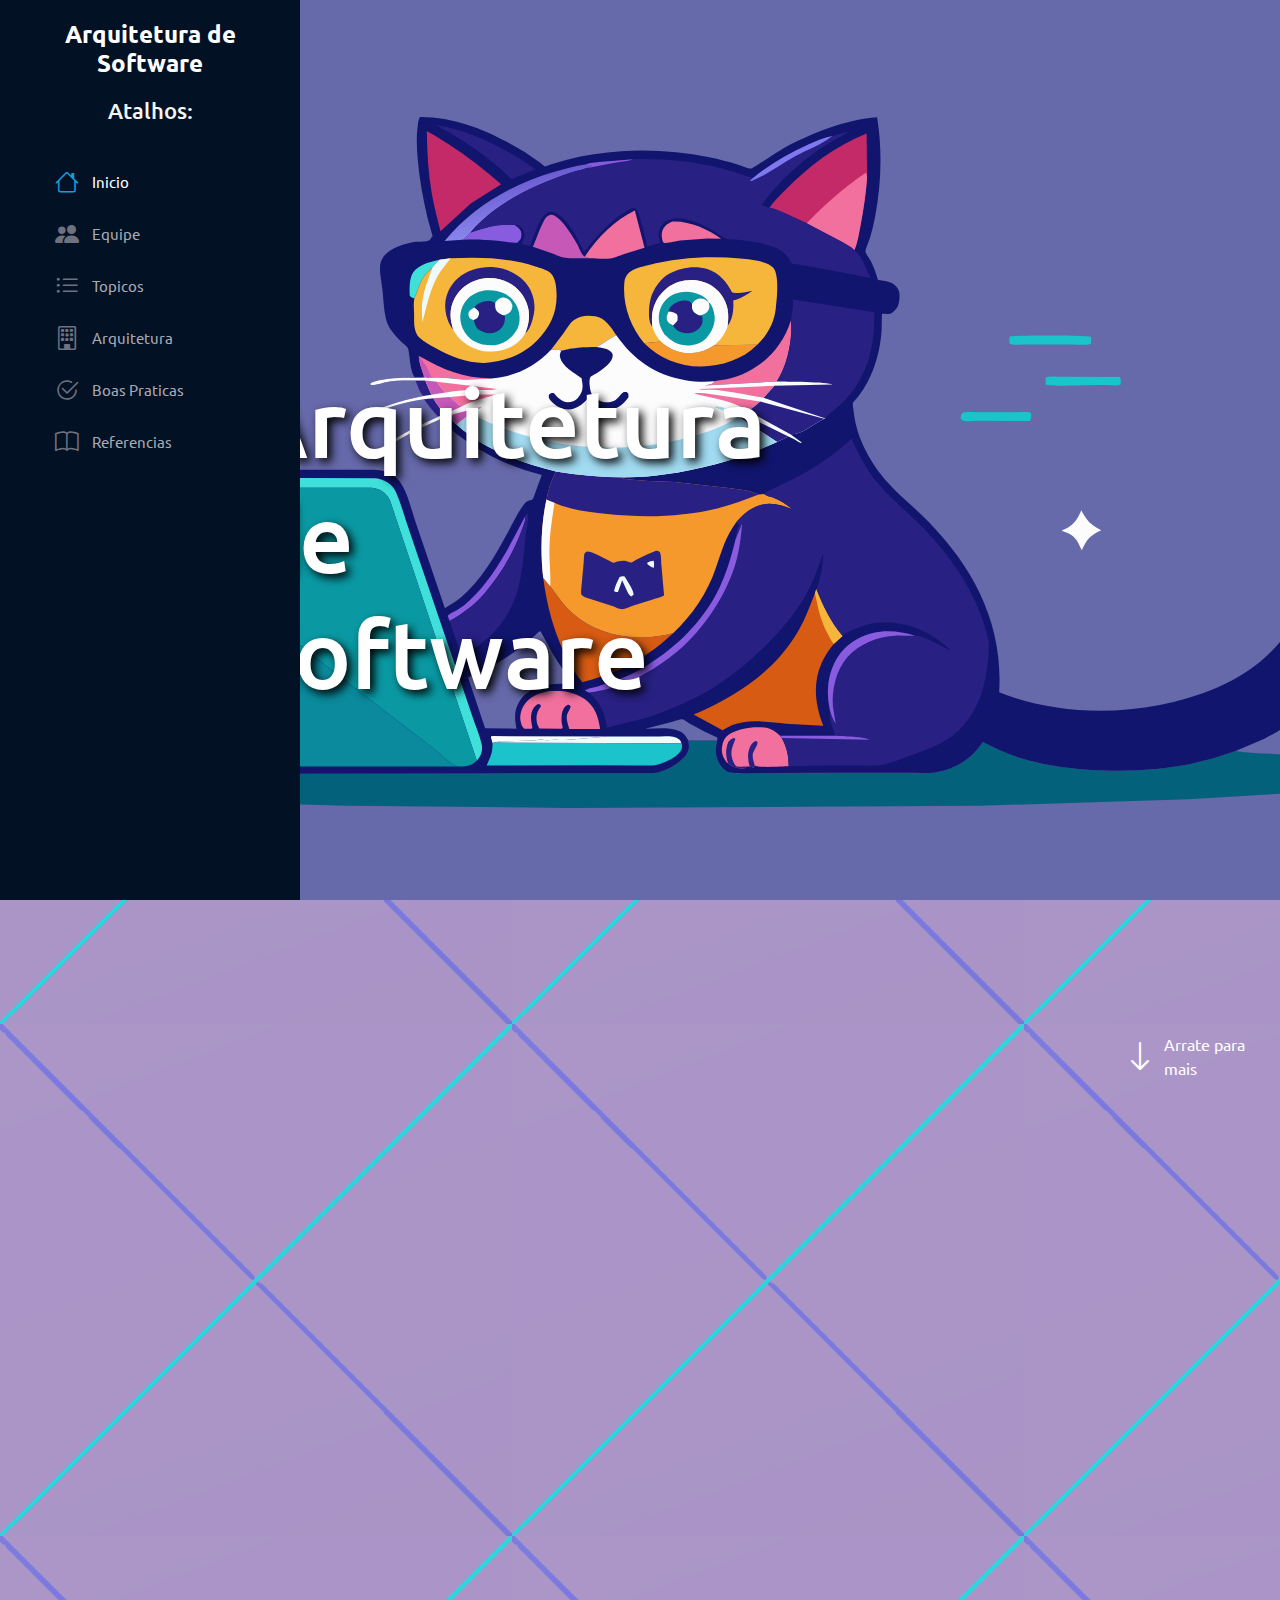
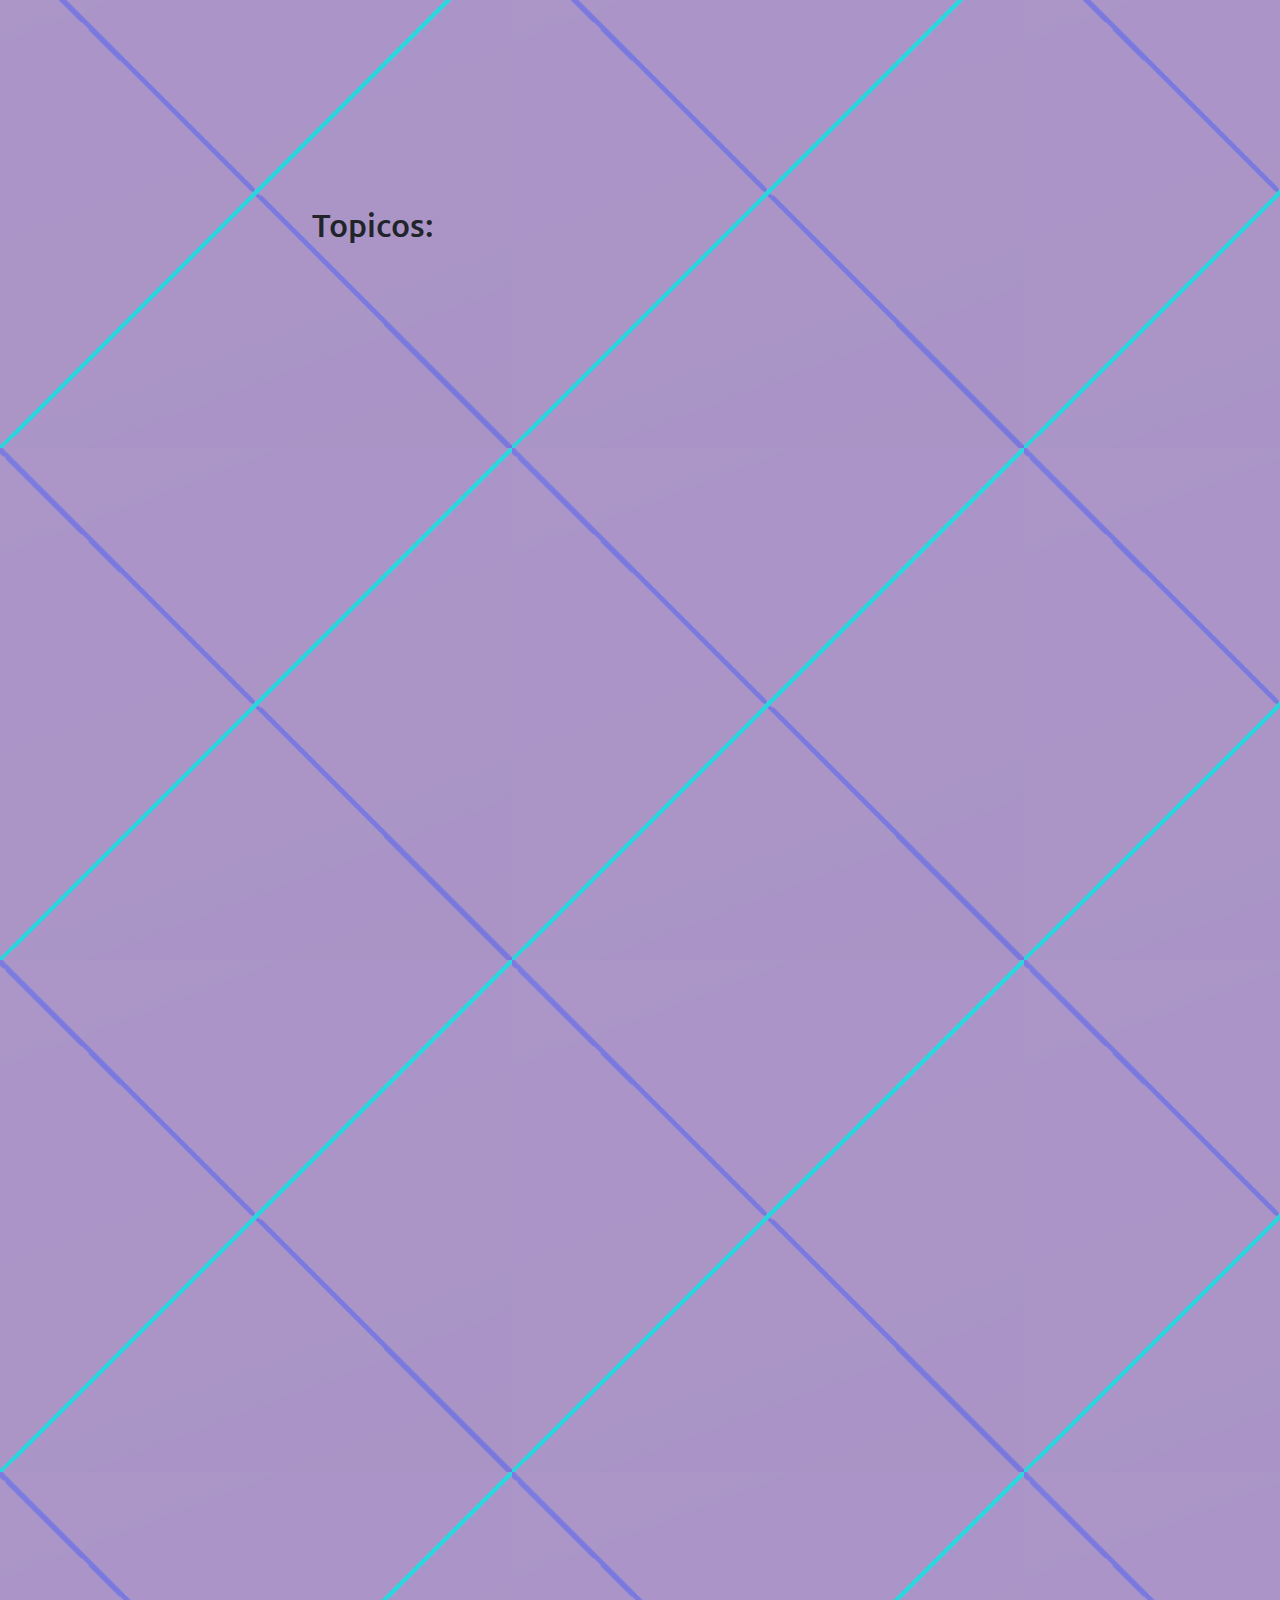
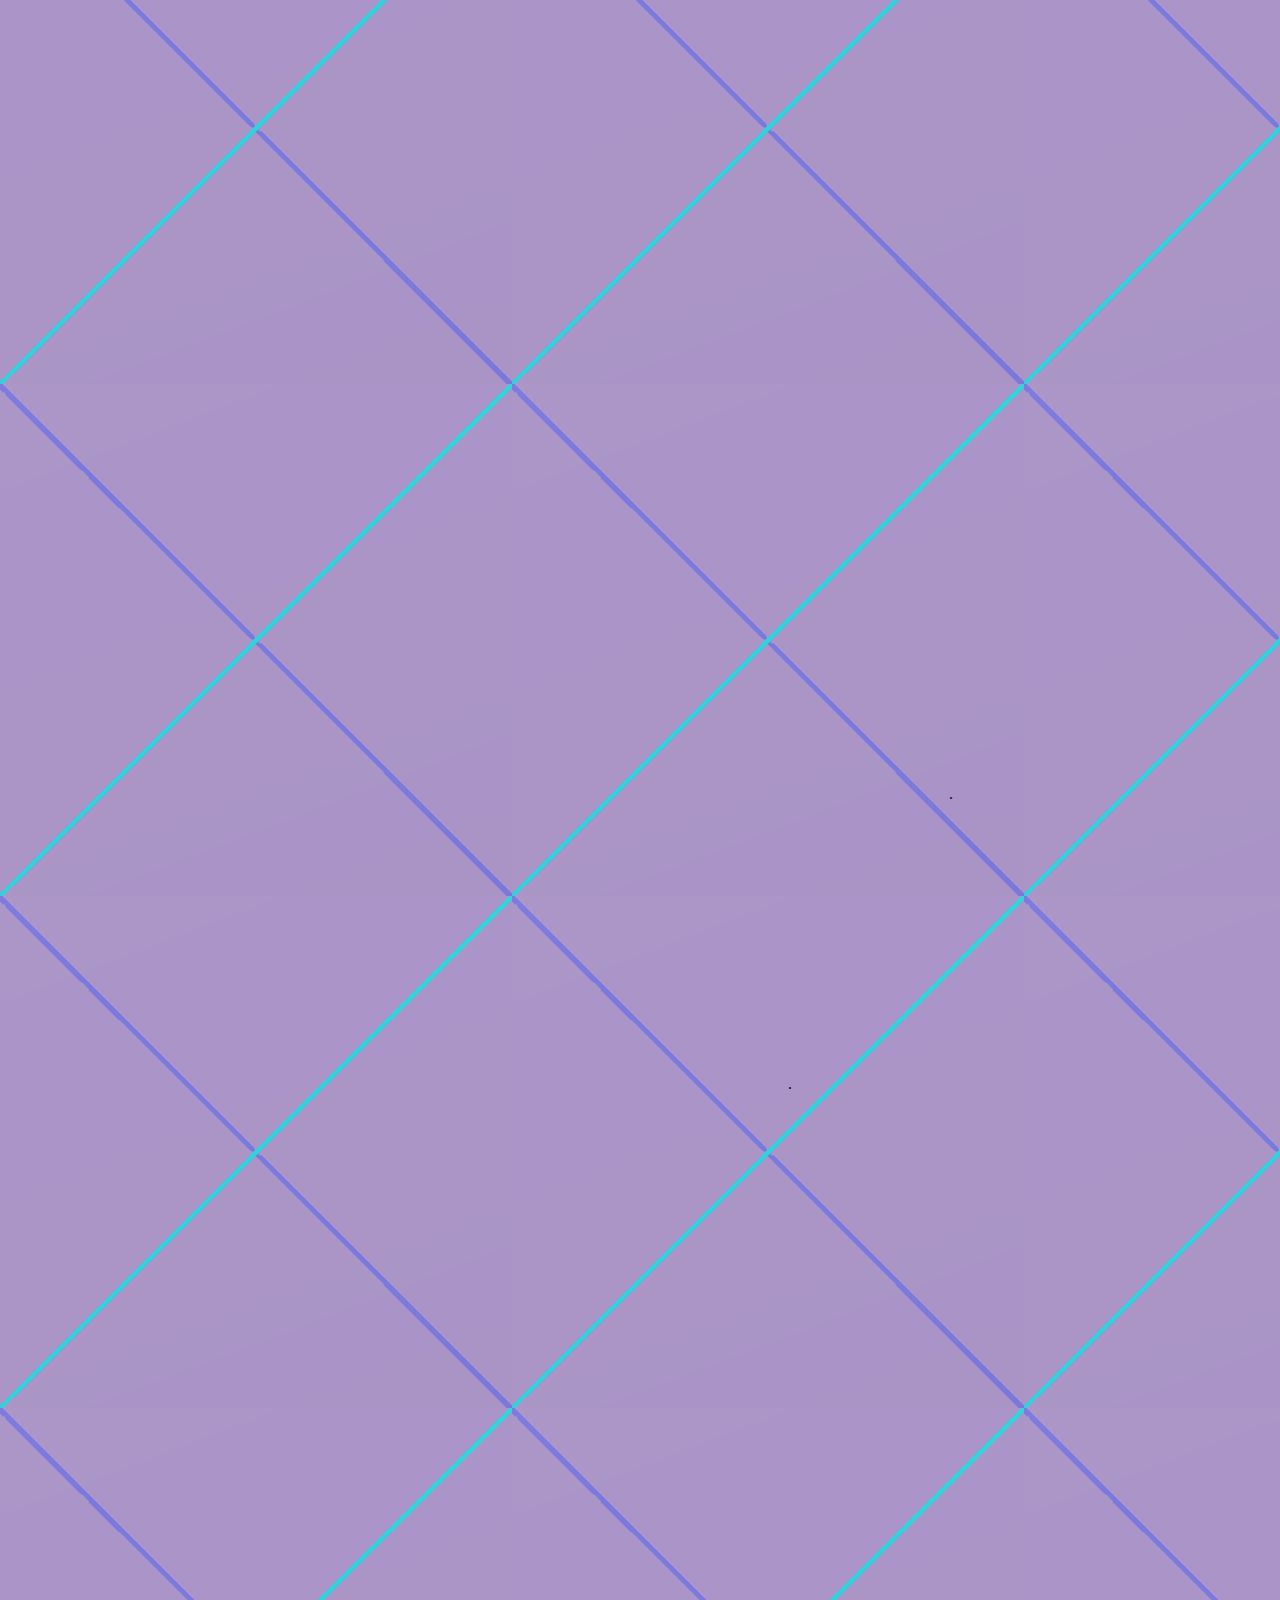
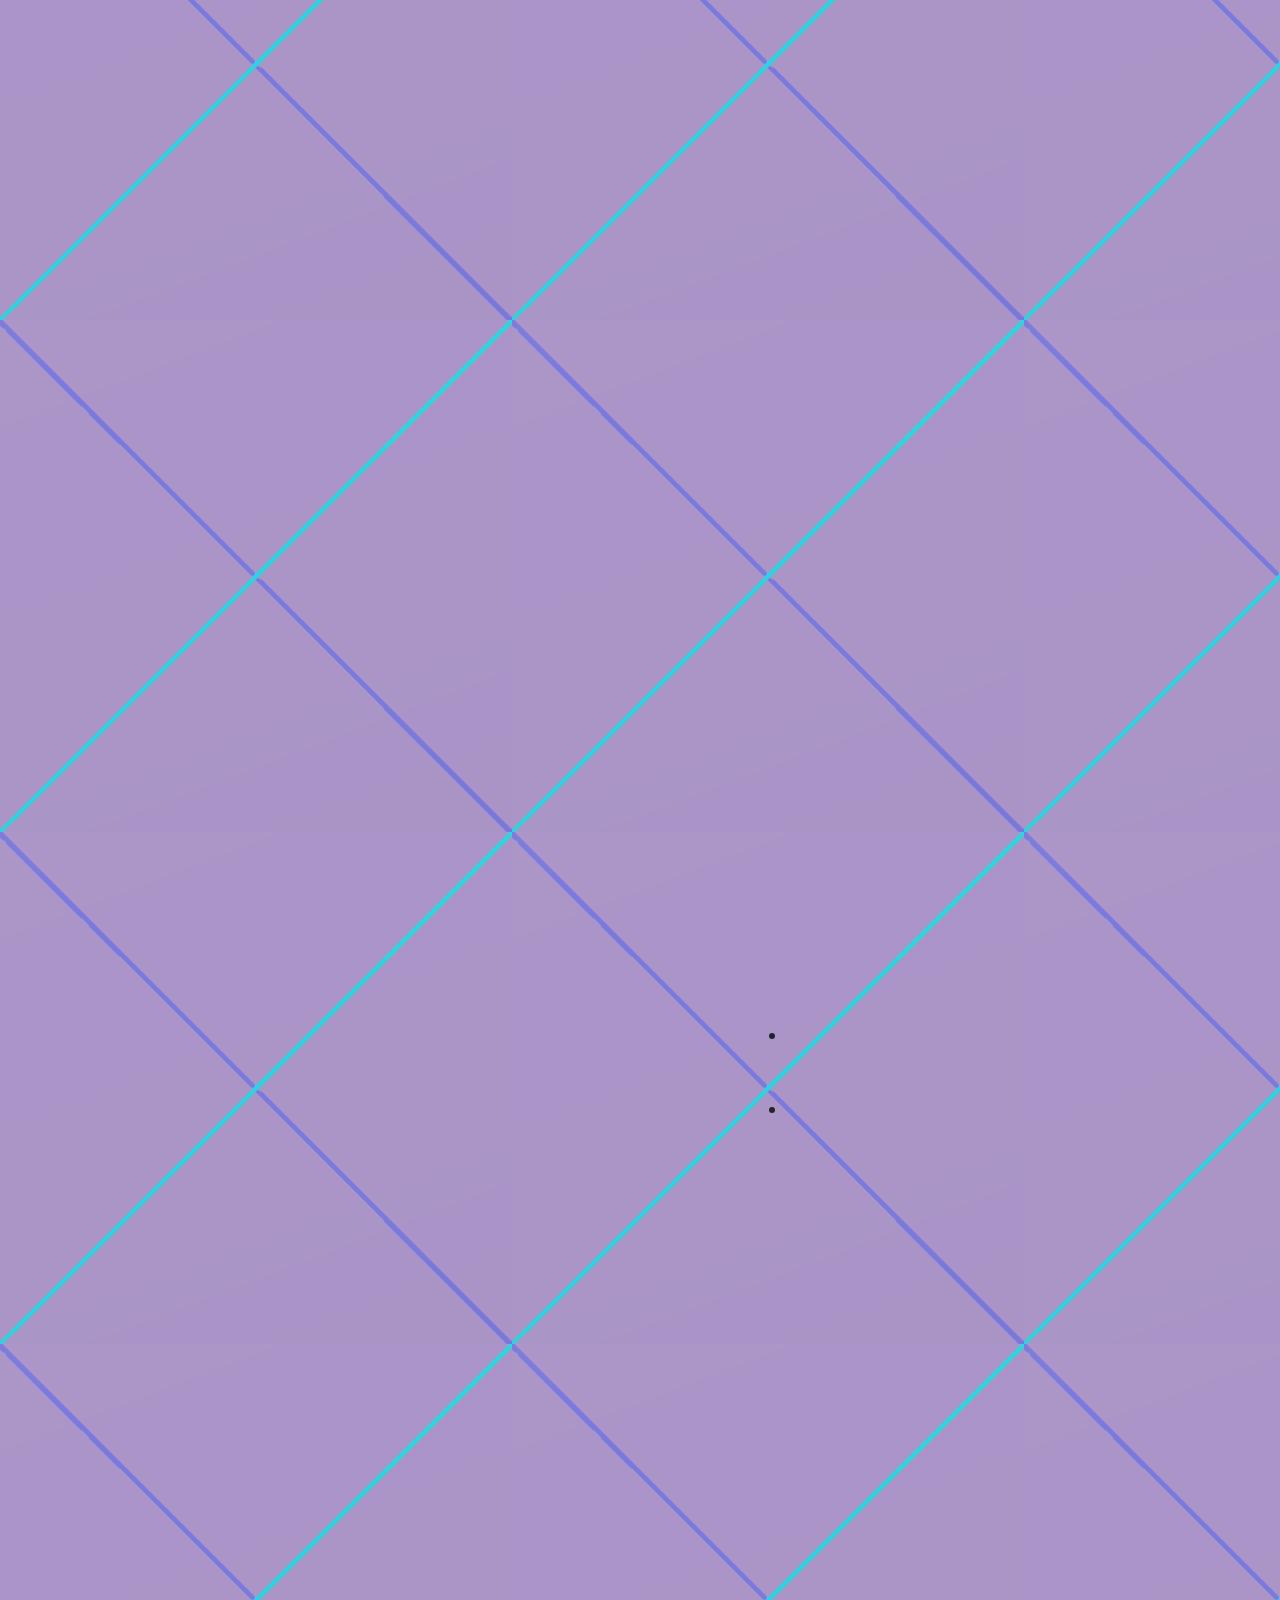
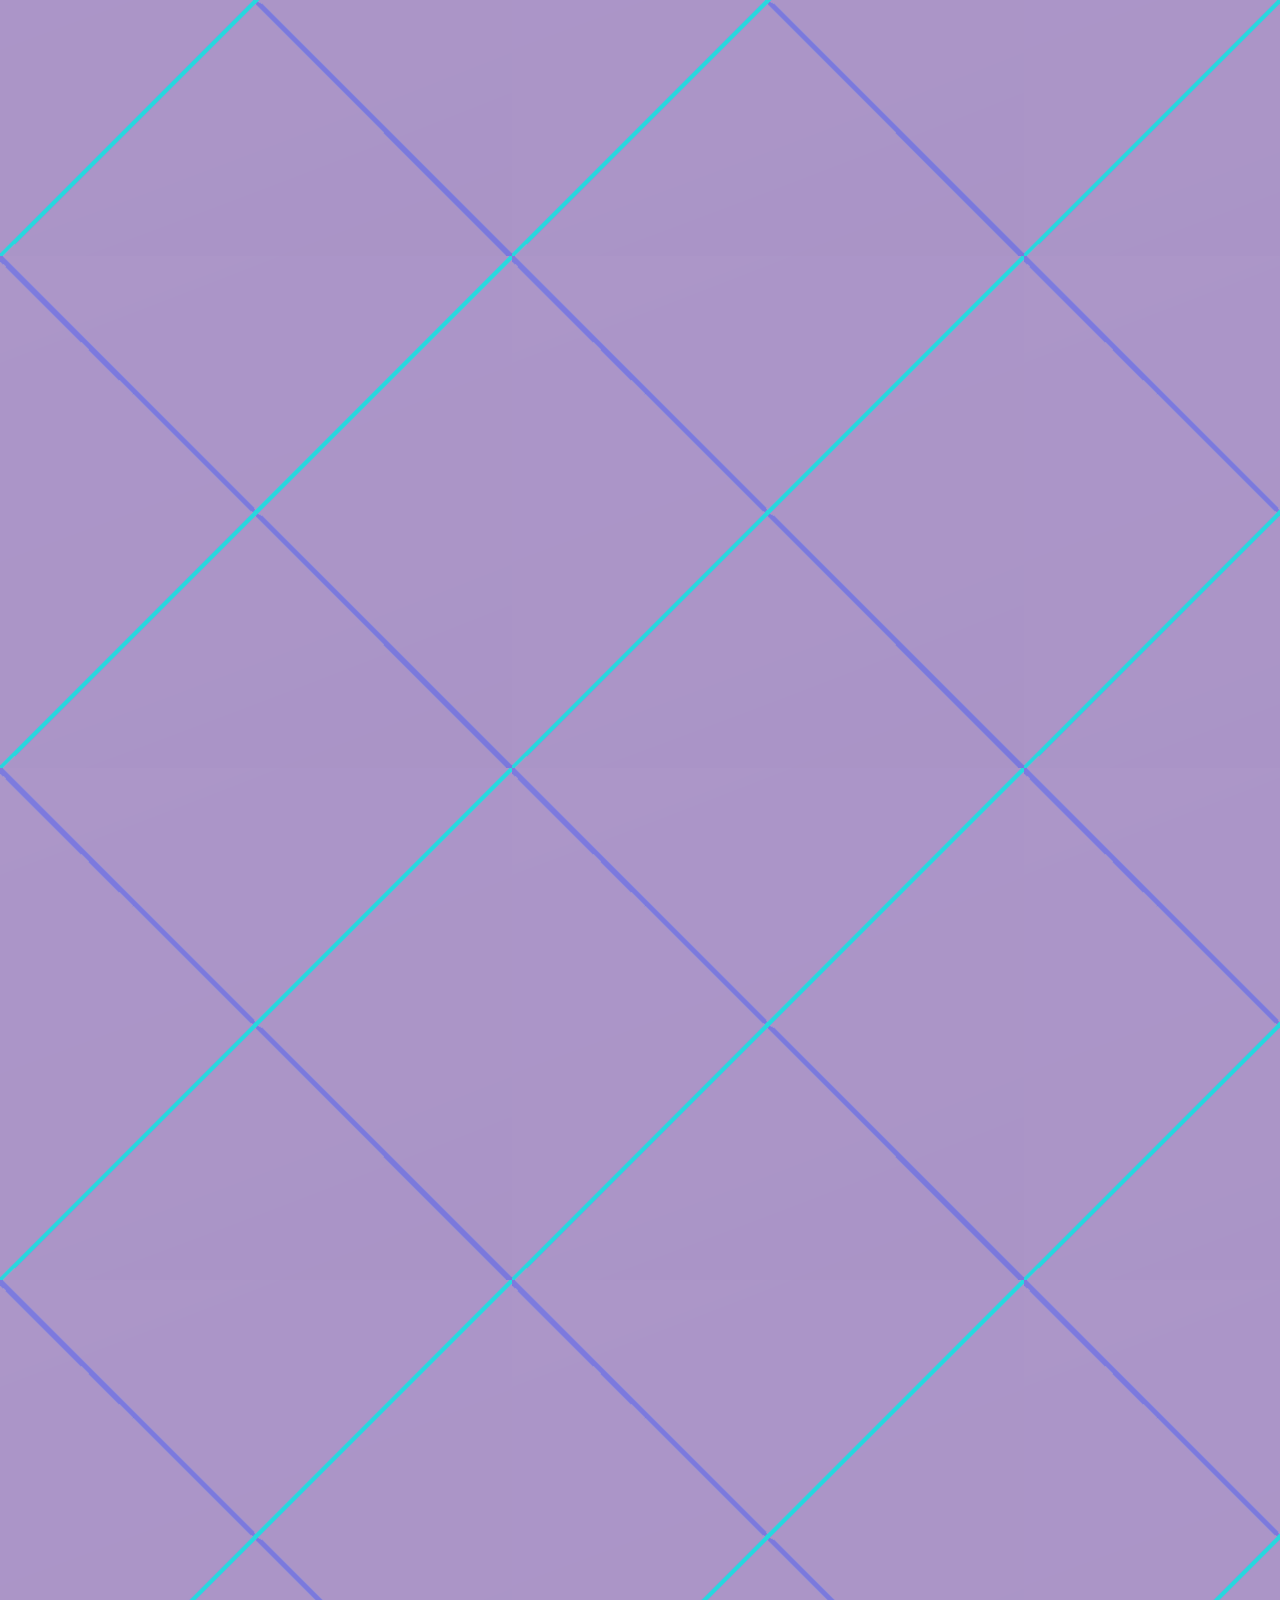
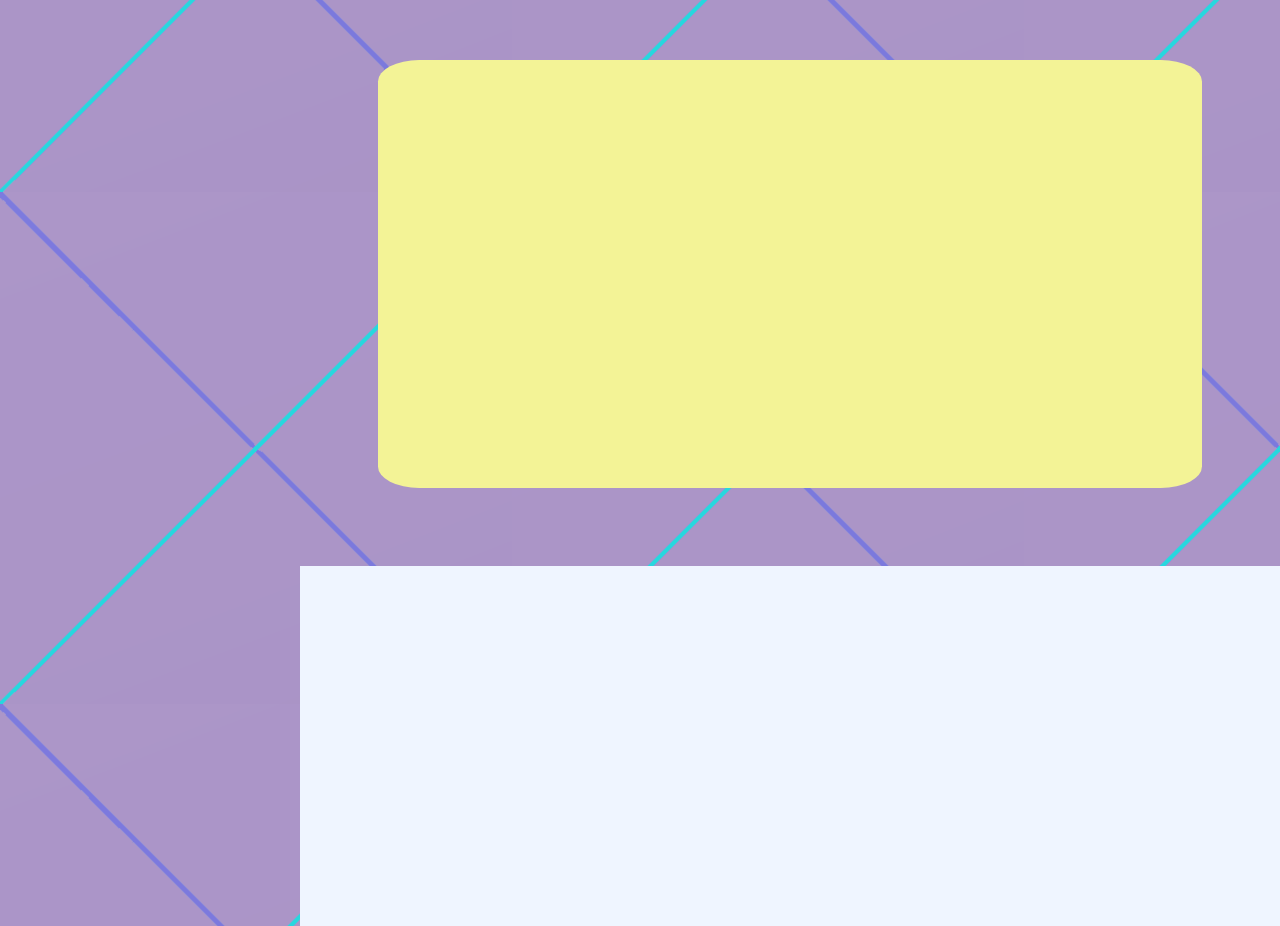
<file: index.html>
<!DOCTYPE html>
<html lang="pt-br">
<!--   sumario 
 22 ao 72 menu lateral




-->

<head>
    <meta charset="UTF-8">
    <meta http-equiv="X-UA-Compatible" content="IE=edge">
    <meta name="viewport" content="width=device-width, initial-scale=1.0">
    <link rel="stylesheet" href="static/bootstrap/css/bootstrap.css">
    <link rel="stylesheet" href="static/style.css">
    <link rel="icon" type='image/png' href="static/img/asset-15.png">
    <link rel="stylesheet" href="https://cdn.jsdelivr.net/npm/bootstrap-icons@1.5.0/font/bootstrap-icons.css">
    <title>Arquitetura de Software </title>
</head>

<body>
    <!-- Menu lateral responsivo -->
    <i class="bi bi-list menu-mobile"></i>

    <aside id='header'>
        <section class="profile">

            <h1>Arquitetura de Software</h1>
            <h2>Atalhos:</h2>

        </section>

        <nav id='navbar' class="nav-menu">
            <ul class="nav flex-column">
                <li class="nav-item">
                    <a class="nav-link active" aria-current="page" href="#inicio"><i class="bi bi-house"
                            aria-hidden="true"></i> Inicio</a>
                </li>
                <li  class="nav-item">
                    <a class="nav-link" href="#sobre"><i class="bi bi-people-fill" aria-hidden="true"></i>
                        Equipe </a>
                </li>

                <li class="nav-item">
                    <a class="nav-link" href="#curriculo"><i class="bi bi-list-ul" aria-hidden="true"></i>
                        Topicos </a>
                </li>
                <li class="nav-item">
                    <a class="nav-link" href="#arquiteto"><i class="bi bi-building" aria-hidden="true"></i>
                        Arquitetura </a>
                </li>
                <li class="nav-item">
                    <a class="nav-link" href="#Boas_praticas"><i class="bi bi-check2-circle" aria-hidden="true"></i>
                        Boas Praticas </a>
                </li>
                <li class="nav-item">
                    <a class="nav-link" href="#portfolio"><i class="bi bi-book" aria-hidden="true"></i>
                        Referencias</a>
                </li>

            </ul>
        </nav>
    </aside>
    <!--Fim do menu lateral -->
    <main id="main">

        <section id="inicio" class="row m-0 p-0">
            <div class="col-md-5 d-flex justify-content-center align-items-center flex-column">
                <h2 class="text-white text-shadow">Arquitetura de Software </h2>
                <span id="subtitle" class="text-white text-shadow"></span>
            </div>

            <div class="col-md-7 d-flex justify-content-end align-items-end">
                <div id="arraste" class="d-flex align-items-center">
                    <i class="bi bi-arrow-down text-white pe-2 fs-2" aria-hidden="true"></i>
                    <a href="#sobre">Arrate para mais</a>
                </div>

            </div>

        </section>

        <section class="container mt-5" id='sobre'>
            <div class="row">
                <div class="col-md-6" data-anime="down">
                    <h2 class='pt-3'> Equipe </h2>
                    <p>
                        A nossa equipe para a realização desse trabalho foi:
                    </p>
                </div>
                <h1></h1>
                <!-- Gustavo -->
                <div class="col-md-6">
                    <div id="equipe" class="d-flex align-items-center">
                        <img id="img_avatar" class="img-fluid shadow me-4" src="static/img/guto_zueira.jpg" alt="Gusta img" data-anime="left">
                        <div class="texto_equipe" data-anime="right">
                            <h3>Gustavo José Costa Gregenski</h3>
                            <ul class="list-group list-group-flush fs-5">
                                <li class="list-group-item">
                                    Número: <span class="fw-lighter">18</span>
                                </li>
                            </ul>
                        </div>
                    </div>
                </div>
                <!-- Gustavo_fim -->
                
                <!-- Kaique-->
                <div class="col-md-6">
                    <div id="equipe" class="d-flex align-items-center">
                        <img id="img_avatar" class="img-fluid shadow me-4" src="static/img/kaique_img.jpg" alt="kaique img" data-anime="left">
                        <div class="texto_equipe" data-anime="up">
                            <h3>Kaique Iglesias</h3>
                            <ul class="list-group list-group-flush fs-5">
                                <li class="list-group-item">
                                    Número: <span class="fw-lighter">27 </span>
                                </li>
                            </ul>
                        </div>
                    </div>
                </div>
                <!-- Kaique_fim-->
                
                <!-- Leticia-->
                <div class="col-md-6">
                    <div id="equipe" class="d-flex align-items-center">
                        <img id="img_avatar" class="img-fluid shadow me-4" src="static/img/leticia_img.jpg" alt="Leticia img" data-anime="right">
                        <div class="texto_equipe" data-anime="up">
                            <h3>Leticia Aparecida Ceccon</h3>
                            <ul class="list-group list-group-flush fs-5">
                                <li class="list-group-item">
                                    Número: <span class="fw-lighter">31</span>
                                </li>
                            </ul>
                        </div>
                    </div>
                </div>
                <!-- Leticia_fim-->
                
                <!-- Maria-->
                <div class="col-md-6">
                    <div id="equipe" class="d-flex align-items-center">
                        <img id="img_avatar" class="img-fluid shadow me-4" src="static/img/duda_img.jpg" alt="Maria img" data-anime="left">
                        <div class="texto_equipe" data-anime="up">
                            <h3>Maria Eduarda Dos Santos</h3>
                            <ul class="list-group list-group-flush fs-5">
                                <li class="list-group-item">
                                    Número: <span class="fw-lighter">34</span>
                                </li>
                            </ul>
                        </div>
                    </div>
                </div>
                <!-- Maria_fim-->
                
                <!-- Nathi-->
                <div class="col-md-6">
                    <div id="equipe" class="d-flex align-items-center">
                        <img id="img_avatar" class="img-fluid shadow me-4" src="static/img/nathi_img.jpg" alt="Nathi img" data-anime="left">
                        <div class="texto_equipe" data-anime="up">
                            <h3>Nathalia Cristine Rissardi</h3>
                            <ul class="list-group list-group-flush fs-5">
                                <li class="list-group-item">
                                    Número: <span class="fw-lighter">36</span>
                                </li>
                            </ul>
                        </div>
                    </div>
                </div>
            <!-- Nathi_fim-->
        </section>











        <section class="mt-5 cv" id="curriculo">

            <div class="container pb-5">
                <h2 class="pt-3 pb-4">Topicos:</h2>

                <div class="row">
                    <div class="col-md-6">
                        <div class='cv-item' data-anime="up">
                            <h4>Arquiteto de Software</h4>
                            <p><em>Arquiteto de Sistemas,Soluções , SOA,de IT </em></p>

                            <p>Neste tópico, discutiremos o papel do arquiteto de sistemas, suas responsabilidades e
                                suas designações.</p>
                        </div>


                        <div class='cv-item' data-anime="up">
                            <h4>Padrões de arquitetura</h4>

                            <p><em>(MVC, Microservices, etc.)</em></p>
                            <p> Neste tópico, exploraremos os padrões de arquitetura,
                                compreendendo sua definição,
                                funcionalidade e ilustrando sua aplicação por
                                meio de exemplos concretos</p>
                        </div>

                        <div class='cv-item' data-anime="up">
                            <h4>Arquitetura em camadas</h4>

                            <p><em>(Camada de Apresentação,Lógica de Negócios,De dados, Etc.)</em></p>
                            <p>Exploraremos os conceitos fundamentais da Arquitetura em Camadas,
                                detalhando cada parte de forma exemplificada e amplificada.
                                Este estudo oferecerá uma compreensão abrangente dos princípios subjacentes
                                a essa abordagem arquitetônica,
                                destacando sua importância e aplicabilidade em sistemas de software </p>
                        </div>

                        <div class='cv-item' data-anime="up">
                            <h4>Boas práticas de design de software</h4>

                            <p><em>(Separation of Concerns,Single Responsibility Principle,Open/Closed
                                    Principle,etc..)</em></p>
                            <p>Finalmente, exploraremos as melhores
                                práticas de design e suas características. Neste contexto,
                                as boas práticas de design referem-se a métodos consolidados
                                e eficazes para criar sistemas de software robustos e eficientes.
                                Isso inclui a consideração de fatores como modularidade, reutilização
                                de código, separação de preocupações e escalabilidade. Ao implementar
                                essas práticas, os desenvolvedores podem garantir que seus sistemas
                                sejam mais fáceis de manter, atualizar e escalar, resultando
                                em uma base sólida para o desenvolvimento de software de alta qualidade </p>
                        </div>

                    </div>


        </section>
        <section id="arquiteto" class="">
            <h1 data-anime="up" class="text-center">Arquiteto de Software</h1>
            <div class="container text-center" data-anime="down">
                <p>Um arquiteto de software é um profissional responsável pelo projeto e pela estruturação de sistemas
                    de software, garantindo que atendam aos requisitos de funcionalidade, desempenho, segurança e
                    escalabilidade. Um arquiteto de software também pode ser designado por:</p>
            </div>
            <div data-anime="left" class="d-flex justify-content-center ">
                <ul class="content col-md-6">
                    <li>Arquiteto de Sistemas</li>
                    <li>Arquiteto de Soluções</li>
                    <li>Arquiteto SOA (Arquiteto de soluções orientadas a serviços) </li>
                    <li>Arquiteto SOA (Arquiteto de soluções orientadas a serviços) </li>

                </ul>
                <br>
                <img class="img_arquiteto" src="static/img/gato.jpg" alt="">
            </div>

            <div>
                <h4 class="text-center" data-anime="left"> Funçoẽs de um Arquiteto de software:</h4>
            </div>

            <div class="d-flex justify-content-center ">
                <ul class="content col-md-5" data-anime="left">
                    <li> Identifica as partes interessadas num projeto e suas necessidades </li>
                    <li> Identifica os requisitos operacionais e os requisitos não-funcionais (rendimento,
                        disponibilidade, escalabilidade, etc.) </li>
                    <li> Desenha todo o sistema com base nos requisitos do projeto </li>
                    <li> Escolhe e arquitetura de cada componente do sistema</li>
                    <li>Escolhe as tecnologias para a aplicação de cada componente e das conexões entre eles </li>
                </ul>
                <ul class="content col-md-5" data-anime="up">
                    <li>Revisa os código e se assegurar da qualidade do projeto </li>
                    <li>Faz o seguimento da arquitetura após a implementação do sistema </li>
                    <li>Melhora a arquitetura de forma contínua </li>
                    <li>Redige e colabora na produção da documentação do projeto </li>
                    <li>Cria padrões de desenvolvimento uniformes na empresa </li>
                    <li>Facilita o trabalho e ajuda mesmo a formar a equipe de software </li>
                </ul>
            </div>
        </section>

        <section id="arquitetura">
            <h1 class="text-center" data-anime="down"> Arquitetura de software </h1>
            <h2 class="text-center" data-anime="right"> estrutura client-server</h2>
            <p data-anime="left">Uma estrutura cliente-servidor é um modelo de arquitetura de rede em que um programa de computador
                (cliente), solicita um serviço ou recurso de outro programa de computador (servidor), recebendo uma
                resposta com as informações solicitadas por meio de protocolos de rede em infraestruturas de TI.
                A comunicação cliente-servidor é baseada em troca de mensagens, onde o cliente envia requisições e o
                servidor responde com as informações requisitadas.
            </p>
            <div id="arrumasaporra">
                <img data-anime="left" id="alurasoa" class="img_alura" src="static/img/aluracs.jpg">
                <div id="inblo">

                    <h4 data-anime="down">principais componentes de uma estrutura client-server:</h4>
                    <ul data-anime="up">
                        <li onclick="des_cliente()">Cliente:</li>
                        <div id="leg_cliente"></div>
                        <li onclick="des_servidor()"> Servidor:</li>
                        <div id="leg_servidor"></div>
                        <li onclick="des_rede()">Rede:</li>
                        <div id="leg_rede"></div>
                        <li onclick="des_comuni()">Protocolos de comunicação:</li>
                        <div id="leg_comuni"></div>
                        <li onclick="des_BD()">Banco de dados:</li>
                        <div id="leg_BD"></div>
                        <li onclick="des_API()">Interface de programação de aplicativos (API):</li>
                        <div id="leg_API"></div>
                    </ul>


                    <p>.</p>

                    <h4 data-anime="up">características de uma estrutura do tipo client-server</h4>
                    <ul data-anime="left">
                        <li onclick="des_DT()">Distribuição de tarefas:</li>
                        <div id="leg_DT"></div>
                        <li onclick="des_CBM()">comunicação baseada em mensagens:</li>
                        <div id="leg_CBM"></div>
                        <li onclick="des_Esca()">Escalabilidade:</li>
                        <div id="leg_Esca"></div>
                        <li onclick="des_Centra()">Centralização:</li>
                        <div id="leg_Centra"></div>
                        <li onclick="des_Confi()">Confiabilidade:</li>
                        <div id="leg_Confi"></div>
                        <li onclick="des_Reu()">Reutilização:</li>
                        <div id="leg_Reu"></div>
                        <li onclick="des_CA()">Controle de acesso:</li>
                        <div id="leg_CA"></div>
                    </ul>
                </div>
                <p>.</p>

                <h2 class="text-center" data-anime="right"> Padrão MVC:</h2>
                <div class="d-flex justify-content-center  ">
                    <p class="text-center container col-md-4" data-anime="left">O padrão MVC (Model-View-Controller) é
                        uma
                        arquitetura de software que separa a lógica de negócios
                        (Model), a apresentação (View) e o controle das interações do usuário (Controller), facilitando
                        a
                        manutenção, escalabilidade e reutilização do código.</p>
                    <img data-anime="fecha" src="static/img/MVC.png">
                </div>
                <p onclick="his_MVC()" class="text-center " data-anime="up">Clique aqui para saber mais da história do
                    MVC.
                </p>
                <div id="his" onclick="ling_MVC()"></div>
                <div id="ling"></div>

                <div class="text-center">
                    <h1 data-anime="up"> Microsserviços </h1>
                    <p data-anime="fecha">Arquitetura em micros serviços, tema apresentado no guia,
                        se tornou popular na última década e se consolidou como uma
                        opção na construção de soluções. Na relação com o uso de camadas,
                        os micros serviços passam a ser uma divisão física orientada pelo domínio do negócio
                        , e cada micros serviço pode ainda aplicar o uso das camadas lógicas citadas no tema
                        Camadas.
                    </p>
                    <img data-anime="up" class="align-items-center" src="static/img/microserviço.png" alt="">

                </div>
                <div class="camadas_arquitetura">
                    <p onclick="lista_micro()" data-anime="up"> São exemplos de Micro Serviços</p>
                    <div id="lista"></div>



                    <h1 data-anime="left">Arquitetura em Camadas</h1>
                    <p data-anime="up">A arquitetura em camadas é uma abordagem comum para organizar sistemas de
                        software em
                        diferentes
                        níveis de abstração e responsabilidade. Aqui estão alguns exemplos de camadas comuns em
                        aplicações
                        de software. Ver Mais</p>
                    <ul data-anime="left">
                        <li onclick="des_apresentar()">Camada de Apresentação (Presentation Layer):</li>
                        <div id="leg_apresentar"></div>
                        <li onclick="des_logica()">Camada de Lógica de Aplicação (Application Logic Layer):</li>
                        <div id="leg_logica"></div>
                        <li onclick="des_dados()">Camada de Acesso a Dados (Data Access Layer):</li>
                        <div id="leg_dados"></div>
                        <li onclick="des_infraestrutura()">Camada de Infraestrutura (Infrastructure Layer):</li>
                        <div id="leg_infraestrutura"></div>
                        <li onclick="des_servicos()">Camada de Serviços (Service Layer):</li>
                        <div id="leg_servicos"></div>
                        <li onclick="des_seguranca()">Camada de Segurança (Security Layer):</li>
                        <div id="leg_seguranca"></div>
                    </ul>


                    <img data-anime="fecha" src="static/img/camadas.png" alt="">
                </div id="arrumasaporra">
                <h1 data-anime="left"> Arquitetura orientada a serviços(SOA)</h1>
                <p data-anime="left">A sigla SOA significa Services Oriented Arquitecture, ou arquitetura orientada a serviços. SOA é um
                    tipo
                    de design de software que torna os componentes reutilizáveis usando interfaces de serviços com uma
                    linguagem de comunicação comum em uma rede.
                    Um serviço é uma unidade ou conjunto de funcionalidades de software independente, desenvolvido para
                    concluir uma tarefa específica, como recuperar determinadas informações ou executar uma operação.
                    Ele
                    contém as integrações de dados e o código necessários para executar uma função de negócios completa.
                    Esses serviços podem ser acessados remotamente e é possível interagir com eles e atualizá-los de
                    maneira
                    independente.
                </p>
                <div id="at">
                    <img data-anime="up" id="alurasoa" class="img_alura" src="static/img/alura.soa.jpg" alt="">

                    <div id="vamos">
                        <ul>
                            <li id="lisoa" onclick="des_cfsoa()">
                                <h4 data-anime="down">Como funciona uma arquitetura orientada a serviços?</h4>
                            </li>
                            <div id="leg_cfsoa"></div>
                        </ul>
                        <ul>
                            <li id="fssoa" onclick="des_fssoa()">
                                <h4 data-anime="up"> Funções da arquitetura orientada a serviços</h4>
                            </li>
                            <div id="leg_fssoa"></div>
                        </ul>
                    </div>
                </div>
<br>
                <div>

                    <h1 class="" data-anime="left"> Arquitetura Monolítica </h1>
                   <div class="d-flex justify-content-center">
                    <p data-anime="up" class="col-md-7 ">é um estilo de arquitetura de software
                         em que toda a aplicação é desenvolvida, gerenciada e
                          implantada como uma única unidade. Nesse modelo, todas as funcionalidades da aplicação,
                           desde a interface do usuário até a lógica de negócios e o acesso aos dados, são agrupadas
                           e executadas dentro do mesmo processo e normalmente em uma única máquina ou servidor.</p>
 <br>
                     <img class="img_mono" data-anime="down" src="static/img/arquitetura-de-um-sistema.webp" alt="">
                     </div>
                </div>
                <div class="text-center">
                    <h1 data-anime="left"> Arquitetura Hexagonal</h1>
                    <p data-anime="down">
                        A Arquitetura Hexagonal, também conhecida como
                         Arquitetura Ports and Adapters (Portas e Adaptadores),
                          é um estilo arquitetural que visa promover a separação de preocupações
                          e a facilidade de teste em sistemas de software. Foi introduzida por Alistair 
                          Cockburn em 2005. A ideia central da Arquitetura Hexagonal é organizar o código 
                          em torno do domínio da aplicação, isolando-o do seu ambiente externo, 
                        como interfaces de usuário, bancos de dados e serviços externos.</p>      
                </div>
                <ul data-anime="up"><li><strong>Núcleo: </strong> Contém a lógica de negócios isolada de detalhes de implementação externa.</li>
                <li><strong> Ports (Portas):</strong> São interfaces que definem como o núcleo interage com o exterior.</li>
                <li> <strong>Adaptadores:</strong> Implementações das interfaces dos ports, traduzindo as chamadas do núcleo para serviços externos e vice-versa. Adaptam os dados e a lógica para os formatos esperados pelo ambiente externo.</li>
                </ul>
                <div class="text-center" >
                    <p></p>
                <img class="img_mono" data-anime="left" src="static/img/layers-hexagonal-architecture.png" alt="">
                </div>


                <div>
                    <h1 data-anime="left" >Arquitetura Pipes and Filters</h1>
                    <p data-anime="up">é um estilo arquitetural que modela sistemas de software como uma série de componentes independentes,
                         chamados filtros, que processam e transformam dados através de
                          uma série de tubos (pipes). Cada filtro é responsável por uma única
                           função específica e pode ser conectado a outros filtros por meio de tubos,
                            que transportam dados de um filtro para outro.</p>
                            <ul data-anime="down">
                                <li>Componentes modulares</li>
                                <li>Separação de preocupações</li>
                                <li>Composição flexível</li>
                                <li>Acoplamento fraco</li>
                                <li>Paralelismo</li>
                            </ul>
                            <div class=" text-center">
                            <img data-anime="up" src="static/img/pipe_and_filter_3.jpg" alt="">
                        </div>
                </div>
        </section>
        <h1></h1>


        <section id="Boas_praticas">
            <div id="boas_parte1">
                <h1 data-anime="down">Boas práticas de design de software</h1>
                <p data-anime="left">São princípios e técnicas utilizadas para desenvolver sistemas de software
                    eficientes, robustos, fáceis de manter e escaláveis. Essas práticas visam melhorar a qualidade do
                    software, facilitar sua manutenção e aumentar a produtividade dos desenvolvedores.</p>
            </div>
            <img data-anime="up" class="img_boas" src="static/img/19197737.jpg" alt="Imagem de boas práticas">
        </section>
        <br>
        <section id="lista_boasPraticas">
            <br>
            <h1 data-anime="left">
                Lista das Principais Boas Práticas
            </h1>

            <br>

            <ul>

                <!--item 1 -->
                <li class="item1" onclick="clicar1()" data-anime="left"><strong>Separation of Concerns (Separação de
                        preocupações):</strong></li>
                <div id='texto1'></div>
                <!--item 2 -->
                <li class="item2" onclick="clicar2()" data-anime="down"><strong>Princípio de Responsabilidade Única
                        (Single Responsibility Principle - SRP): </strong></li>
                <div id='texto2'></div>
                <!--item 3 -->
                <li class="item3" onclick="clicar3()" data-anime="up"><strong>Princípio Aberto/Fechado (Open/Closed
                        Principle - OCP): </strong></li>
                <div id='texto3'></div>
                <!-- item 4 -->
                <li class="item4" onclick="clicar4()" data-anime="right"><strong>Princípio da Substituição de Liskov
                        (Liskov Substitution Principle - LSP):</strong></li>
                <div id='texto4'></div>
                <!--item 5 -->
                <li class="item5" onclick="clicar5()" data-anime="left"><strong>Princípio da Segregação de Interfaces
                        (Interface Segregation Principle - ISP): </strong></li>
                <div id='texto5'></div>
                <!--item 6 -->
                <li class="item6" onclick="clicar6()" data-anime="down"><strong>Princípio de Inversão de Dependência
                        (Dependency Inversion Principle - DIP): </strong></li>
                <div id='texto6' data-anime="left"></div>
                <!--item 7 -->
                <li class="item7" onclick="clicar7()" data-anime="left"><strong>DRY (Don't Repeat Yourself):</strong>
                </li>
                <div id='texto7'></div>
                <!--item 8 -->
                <li class="item8" onclick="clicar8()" data-anime="up"><strong>KISS (Keep It Simple, Stupid): </strong>
                </li>
                <div id='texto8'></div>
                <!--item 9 -->
                <li class="item9" onclick="clicar9()" data-anime="left"><strong>YAGNI (You Ain't Gonna Need
                        It):</strong></li>
                <div id='texto9'></div>
                <!--item 10 -->
                <li class="item10" onclick="clicar10()" data-anime="down"><strong>Testabilidade: </strong></li>
                <div id='texto10'></div>
                <!--item 11 -->
                <li class="item11" onclick="clicar11()" data-anime="left"><strong>Documentação e Comentários: </strong>
                </li>
                <div id='texto11'></div>
                <!--item 12 -->
                <li class="item12" onclick="clicar12()" data-anime="up"><strong>Padrões de Design: </strong></li>
                <div id='texto12'></div>
                <br>
            </ul>
        </section>

        <section class="referencias">
            <section id="portfolio" class="section-bg mt-5">
                <div class="container pb-5 pt-5" data-anime="left">

                    <h2 class="pb-4">Referencias</h2>
                    <!--Base -->

                    <section id="portfolio">
                        <div class="container">
                            <div id="carouselPortfolio" class="carousel slide" data-bs-ride="carousel">
                                <div class="carousel-inner">
                                    <div class="carousel-item active" data-bs-interval="2000">
                                        <div class="row row-cols-1 row-cols-md-3 g-4">
                                            <div class="col">
                                                <div class="card h-100">

                                                    <div class="card-body d-flex flex-column">
                                                        <h5 class="card-title">Manual do Arquiteto de Software</h5>
                                                        <p class="card-text">Clique no link abaixo para visualizar o
                                                            site</p>
                                                        <div class="mt-auto d-flex justify-content-center">
                                                            <a href="https://arquiteturadesoftware.online/"
                                                                target='_blank' class="btn btn-outline-primary"><i
                                                                    class="bi bi-link-45deg"></i></a>
                                                        </div>
                                                    </div>
                                                </div>
                                            </div>
                                            <div class="col">
                                                <div class="card h-100">

                                                    <div class="card-body d-flex flex-column">
                                                        <h5 class="card-title">Dio.me</h5>
                                                        <p class="card-text">Clique no link abaixo para visualizar o
                                                            site</p>
                                                        <div class="mt-auto d-flex justify-content-center">
                                                            <a href="https://www.dio.me/articles/melhores-praticas-no-desenvolvimento-de-software-construindo-produtos-de-qualidade"
                                                                target='_blank' class="btn btn-outline-primary"><i
                                                                    class="bi bi-link-45deg"></i></a>
                                                        </div>
                                                    </div>
                                                </div>
                                            </div>
                                            <div class="col">
                                                <div class="card h-100">

                                                    <div class="card-body d-flex flex-column">
                                                        <h5 class="card-title">Guia.dev</h5>
                                                        <p class="card-text">Clique no link abaixo para visualizar o
                                                            site</p>
                                                        <div class="mt-auto d-flex justify-content-center">
                                                            <a href="https://guia.dev/pt/pillars/software-architecture/layers-and-architecture-patterns.html"
                                                                target='_blank' class="btn btn-outline-primary"><i
                                                                    class="bi bi-link-45deg"></i></a>
                                                        </div>
                                                    </div>
                                                </div>
                                            </div>
                                        </div>
                                    </div>
                                    <!-- Adicione mais itens de carrossel conforme necessário -->
                                </div>
                                <button class="carousel-control-prev" type="button" data-bs-target="#carouselPortfolio"
                                    data-bs-slide="prev">
                                    <span class="carousel-control-prev-icon" aria-hidden="true"></span>
                                    <span class="visually-hidden">Previous</span>
                                </button>
                                <button class="carousel-control-next" type="button" data-bs-target="#carouselPortfolio"
                                    data-bs-slide="next">
                                    <span class="carousel-control-next-icon" aria-hidden="true"></span>
                                    <span class="visually-hidden">Next</span>
                                </button>
                            </div>
                        </div>
                    </section>



    </main>
    <script src="static/SOA.js"></script>
    <script src="static/camadas.js"></script>
    <script src="static/arquitetura.js"></script>
    <script src="static/bootstrap/js/bootstrap.bundle.min.js"></script>
    <script src="static/script.js"></script>
    <script src="static/lista.js"></script>
    <script src="static/estrutura_client-server.js"></script>
</body>

</html>
</file>
<file: static/style.css>
@import url("https://fonts.googleapis.com/css2?family=Ubuntu:ital,wght@0,300;0,400;0,500;0,700;1,300;1,400;1,500;1,700&display=swap");

html,
body {
  background-image: url("../static/img/porrraaaa.png");
  font-family: Ubuntu, Arial;
  width: 100%;
  height: 100%;
}
#img_avatar{
  height: 30%;
  width: 30%;
  border-radius: 100%;
}
.img_mono{
  width: 35%;
  height: 35%;
  border-radius: 8%;
}

p{
  text-align: center;
}
h1{
  text-align: center;
}

.equipe{
  justify-content: space-between;
}
#tituloccs{
  font-weight: bold
  
}
#inblo{
  display: inline-block;
    vertical-align: top;
    width: 40%;
    margin-right: 10%;
    margin-left: 4%;
}
#at{
  display: inline-block;
  justify-content: flex-start;
}

#vamos{
  display: inline-block;
  vertical-align: top;
  width: 50%;
    margin-right: 3%;
    margin-left: 4%;
}
#alurasoa{
  margin-left: 2%;
  height: 40%;
  width: 40%;
}
#arrumasaporra{
  justify-content: flex-start;
}
.img_boas {
  height: 35%;
  width: 35%;
  display: block;
  margin: 0 auto;
  border-radius: 5%;
}

#Boas_praticas {
  display: flex;
  flex-direction: column;
  align-items: flex-start;
  justify-content: flex-end;
  text-align: center;
  margin: 5%;
}

#Boas_praticas h1 {
  text-align: center;
}

#header {
  position: fixed;
  top: 0;
  left: 0;
  bottom: 0;
  background: #021124;
  overflow-y: auto;
  width: 300px;
  transition: all ease-in-out 0.5s;
  padding: 0 15px;
  z-index: 9997;
}

#header .profile h2{
  font-size: 22px;
  text-align: center;
  justify-content: center;
color: whitesmoke;
}


#header .profile h1 {
  font-size: 24px;
  margin: 0;
  padding: 20px;
  font-weight: 600;
  text-align: center;
  color: #fff;
}

#header .profile .social-links a {
  font-size: 1rem;
  background: #212431;
  color: #fff;
  padding: 0.6rem;
  margin-right: 1rem;
  border-radius: 50%;
  transition: 0.3s;
  text-decoration: none;
}

#header .profile .social-links a:hover {
  background: #149ddd;
}

.nav-menu {
  padding: 1.5rem;
}

.nav-menu a,
.nav-menu a:focus {
  display: flex;
  align-items: center;
  color: #a8a9b4;
  transition: 0.3s;
  font-size: 15px;
}

.nav-menu a i,
.nav-menu a:focus i {
  font-size: 24px;
  padding-right: 0.8rem;
  color: #6f7180;
}

.nav-menu a:hover,
.nav-menu .active,
.nav-menu .active:focus,
.nav-menu li:hover > a {
  text-decoration: none;
  color: #fff;
}

.nav-menu a:hover i,
.nav-menu .active i,
.nav-menu .active:focus i,
.nav-menu li:hover > a i {
  color: #149ddd;
}

#main {
  margin-left: 300px;
}

.list-group-item {
  background-image: url('img/fundo_nome.png');
  background-size: cover; 
  background-repeat: repeat;
  min-height: 50px; 
  display: flex;
  align-items: center;
  padding: 10px;
  border-radius: 5%;
}

section#inicio {
  background-image: url("../static/img/a-cat-with-glasses-programing-in-a-nootebook.svg");
  background-repeat: no-repeat;
  background-size: cover;
  background-attachment: fixed;
  background-position:center;
  width: 100%;
  height: 120vh;
}

section#inicio h2 {
  font-size: 6rem;
}

section#inicio span#subtitle {
  margin-right: 9rem;
  font-size: 1.5rem;
}

.text-shadow {
  text-shadow: 4px 4px 10px #000000;
}

section#inicio div#arraste {
  width: 9rem;
}

section#inicio div#arraste a {
  text-decoration: none;
  color: #fff;
}

i.menu-mobile {
  position: fixed;
  color: #fff;
  background-color: #352590;
  right: 1rem;
  top: 1rem;
  font-size: 1.5rem;
  border-radius: 4rem;
  cursor: pointer;
  z-index: 10;
  width: 45px;
  height: 45px;
  display: none;
  justify-content: center;
  align-items: center;
}

.menu-nav-active {
    overflow: hidden;
}

.menu-nav-active #header {
    left: 0;
}

@media (max-width: 1024px) {
  #header {
    left: -300px;
  }
  i.menu-mobile{
    display: flex;
  }
  section#inicio h2{
    font-size: 3.5rem ;
  }
  section#inicio span#subtitle{
    margin-right: 0;
    font-size: 1rem;
  }
  #main{
      margin-left: 0;
  }

}

*::-webkit-scrollbar {
  width: 10px;
}

*::-webkit-scrollbar-track {
  width: 12px;
  box-shadow: inset 0 0 .3rem #00000050;
  background-color: #fff ;
}

*::-webkit-scrollbar-thumb {
  background-color: #252c90;
}

.section-bg{
  background-color: #eff5ff;
}

.cv .cv-title{
  font-weight: 700;
  margin-top: 20px;
  margin-bottom: 20px;
  color: #050d18;
}

.cv .cv-item {
  padding: 0 0 20px 20px;
  margin-top: -2px;
  border-left: 2px solid #1f5297;
  position: relative;
}

.cv .cv-item h4 {
  line-height: 18px;
  font-weight: 600;
  text-transform: uppercase;
  font-family: "Poppins", sans-serif;
  color: #050d18;
  margin-bottom: 10px;
}

.cv .cv-item h5 {
  background: #e4edf9;
  padding: 5px 15px;
  display: inline-block;
  font-weight: 600;
  margin-bottom: 10px;
}

.cv .cv-item::before {
  content: "";
  position: absolute;
  top: 0;
  left: -9px;
  width: 16px;
  height: 16px;
  border: 2px solid #1f5297;
  background: #fff;
  border-radius: 50%;
}

.carousel-control-prev{
  margin-left: -8rem;
}

.carousel-control-next{
  margin-right: -8rem;
}

.carousel-indicators{
  margin-bottom: -35px;
}

/* Animação */

[data-anime] {
  opacity: 0;
  transition: 1s;
}

[data-anime="down"] {
  transform: translate3d(0, -100%, 0);
}

[data-anime="up"] {
  transform: translate3d(0, 100%, 0);
}

[data-anime="left"] {
  transform: translate3d(-100%, 0, 0);
}

[data-anime="right"] {
  transform: translate3d(50px ,0 ,0);
}

[data-anime].animate {
  opacity: 1;
  transform: translate3d(0 ,0 ,0);
}

@media (max-width: 1860px){
  .carousel-control-prev{
    margin-left: 0;
  }
  
  .carousel-control-next{
    margin-right: 0;
  }

  [data-anime="right"] {
    transform: translate3d(0, 100%, 0);
  }
}

#btn-enviar-loader{
  display: none;
}

#alerta {
  position: fixed;
  z-index: 10;
  top: 30px;
  right: 30px;
}

#footer{
  padding: 15px;
  color: #fff;
  font-size: 14px;
  position: fixed;
  left: 0;
  bottom: 0;
  width: 300px;
  z-index: 9999;
  background-color: #021124;
  transition: .3s;
}

@media (max-width: 1012px) {
  #footer{
    position: static;
    width: auto;
    padding: 20px 15px;
  }
}

#lista_boasPraticas h1{
  text-align: center;
}

#lista_boasPraticas{
 margin: 8%;
 background-color: rgb(243, 243, 150);
 border-radius: 5%;

}
.img_referencia{
  margin:5%;
  width: 50%;
  height: 50%; 
border-radius: 5%;
}
.img_arquiteto{ 
  height: 30%;
  width: 20%;
  border-radius: 5%;

}
.camadas_arquitetura{
  margin-left: 5%;
}
.referencia{
  height: 20%;
  width: 20%;
  display: flex;
  justify-content: space-between;
}
.img_alura{
 border-radius: 5%;
}
</file>
